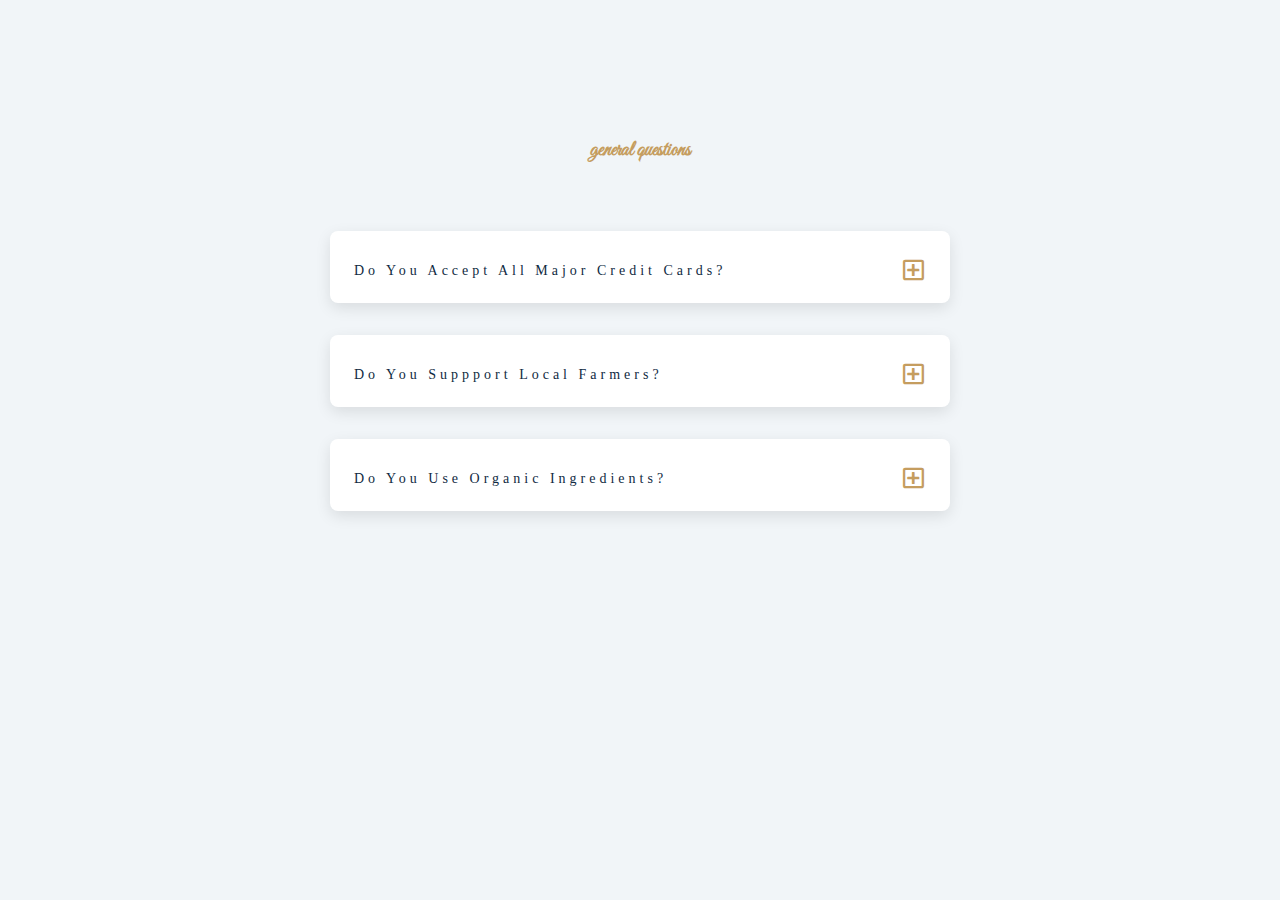
<file: day20/index.html>
<!DOCTYPE html>
<html lang="en">
  <head>
    <meta charset="UTF-8" />
    <meta name="viewport" content="width=device-width, initial-scale=1.0" />
    <title>Q & A</title>
    <!-- font-awesome -->
    <link rel="stylesheet" href="https://cdnjs.cloudflare.com/ajax/libs/font-awesome/5.14.0/css/all.min.css" />
    <!-- extra fonts -->
    <link
      href="https://fonts.googleapis.com/css?family=Great+Vibes&display=swap"
      rel="stylesheet"
    />
    <!-- styles -->
    <link rel="stylesheet" href="style.css" />
  </head>
  <body>
      <section class="questions">
        <!-- title -->
        <div class="title">
          <h2>general questions</h2>
        </div>
        <!-- questions -->
        <div class="section-center">
          <!-- single question -->
          <article class="question">
            <!-- question title -->
            <div class="question-title">
              <p>do you accept all major credit cards?</p>
              <button type="button" class="question-btn">
                <span class="plus-icon">
                  <i class="far fa-plus-square"></i>
                </span>
                <span class="minus-icon">
                  <i class="far fa-minus-square"></i>
                </span>
              </button>
            </div>
            <!-- question text -->
            <div class="question-text">
              <p>
                Lorem ipsum dolor sit amet, consectetur adipisicing elit. Est
                dolore illo dolores quia nemo doloribus quaerat, magni numquam
                repellat reprehenderit.
              </p>
            </div>
          </article>
          <!-- end of single question -->
          <!-- single question -->
          <article class="question">
            <!-- question title -->
            <div class="question-title">
              <p>do you suppport local farmers?</p>
              <button type="button" class="question-btn">
                <span class="plus-icon">
                  <i class="far fa-plus-square"></i>
                </span>
                <span class="minus-icon">
                  <i class="far fa-minus-square"></i>
                </span>
              </button>
            </div>
            <!-- question text -->
            <div class="question-text">
              <p>
                Lorem ipsum dolor sit amet, consectetur adipisicing elit. Est
                dolore illo dolores quia nemo doloribus quaerat, magni numquam
                repellat reprehenderit.
              </p>
            </div>
          </article>
          <!-- end of single question -->
          <!-- single question -->
          <article class="question">
            <!-- question title -->
            <div class="question-title">
              <p>do you use organic ingredients?</p>
              <!-- button -->
              <button type="button" class="question-btn">
                <span class="plus-icon">
                  <i class="far fa-plus-square"></i>
                </span>
                <span class="minus-icon">
                  <i class="far fa-minus-square"></i>
                </span>
              </button>
            </div>
            <!-- question text -->
            <div class="question-text">
              <p>
                Lorem ipsum dolor sit amet, consectetur adipisicing elit. Est
                dolore illo dolores quia nemo doloribus quaerat, magni numquam
                repellat reprehenderit.
              </p>
            </div>
          </article>
          <!-- end of single question -->
      </section>
    </main>
    <!-- javascript -->
    <script src="script.js"></script>
  </body>
</html>
</file>
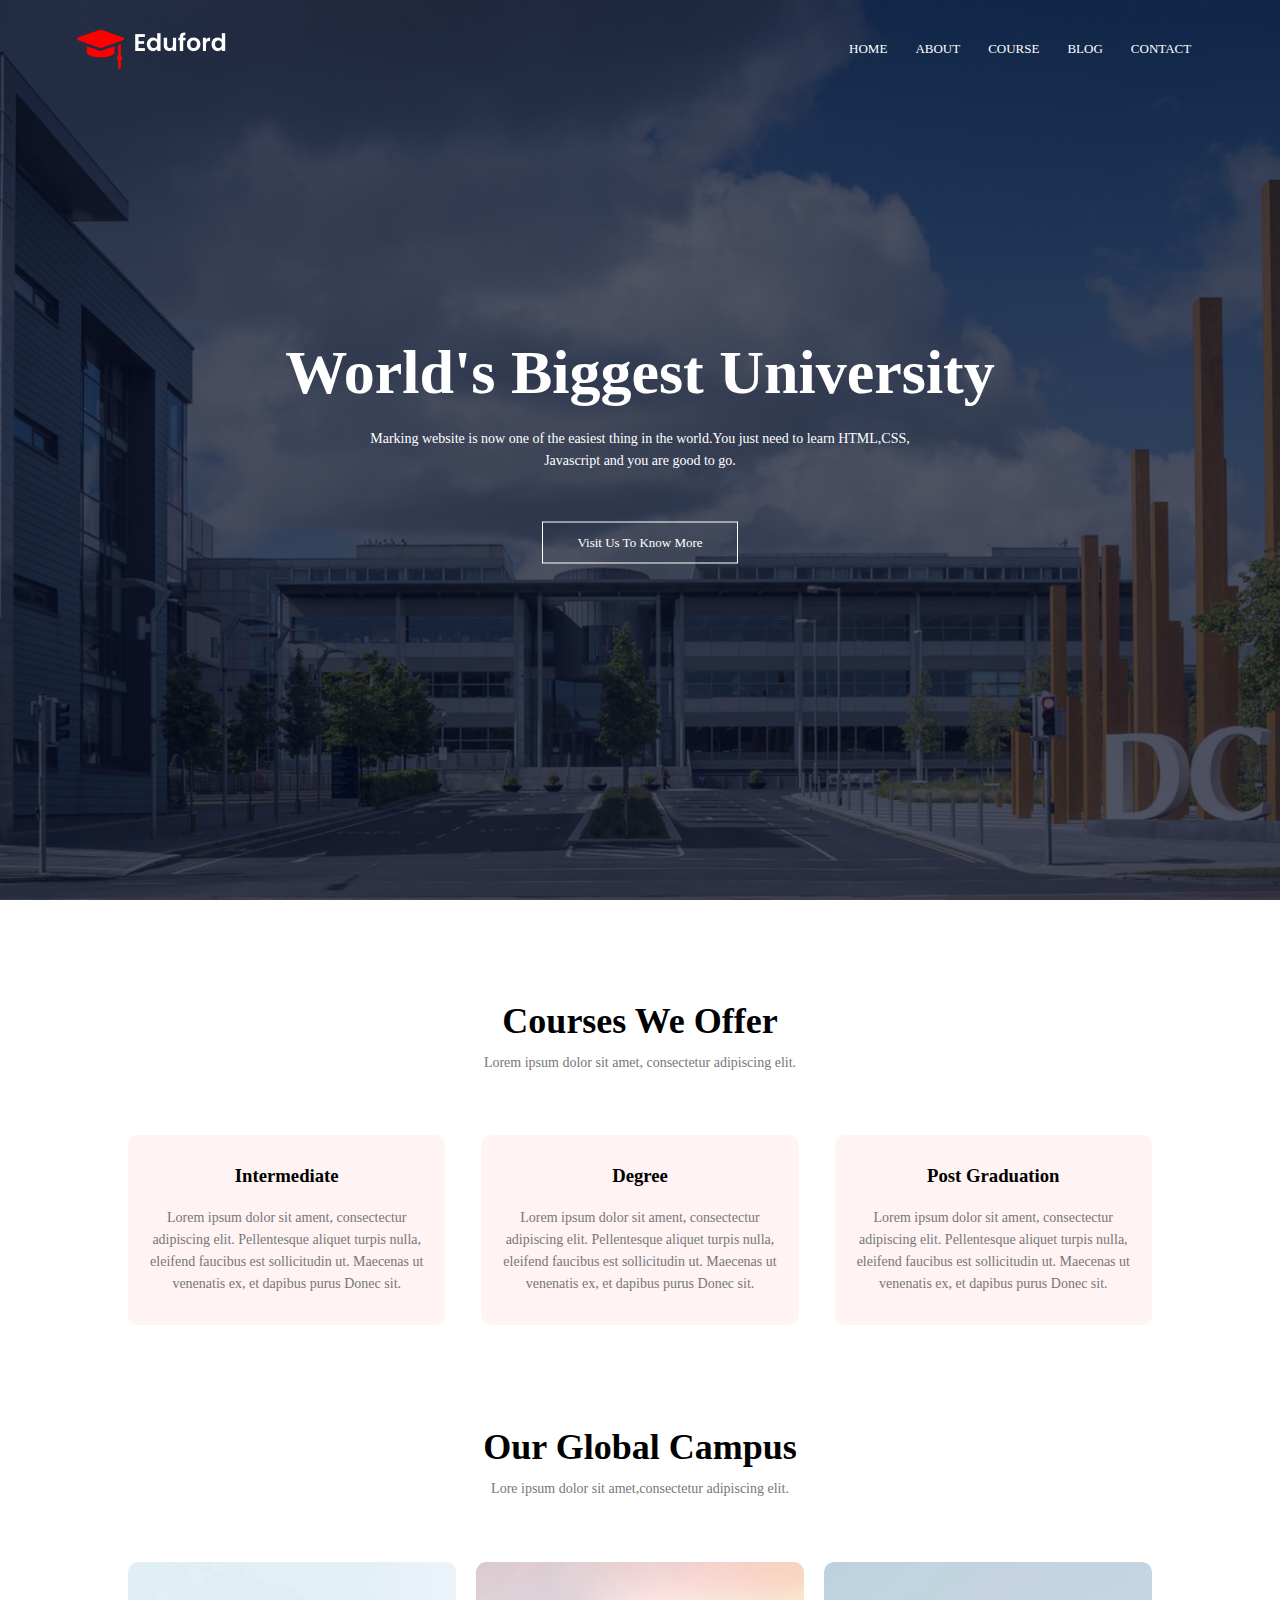
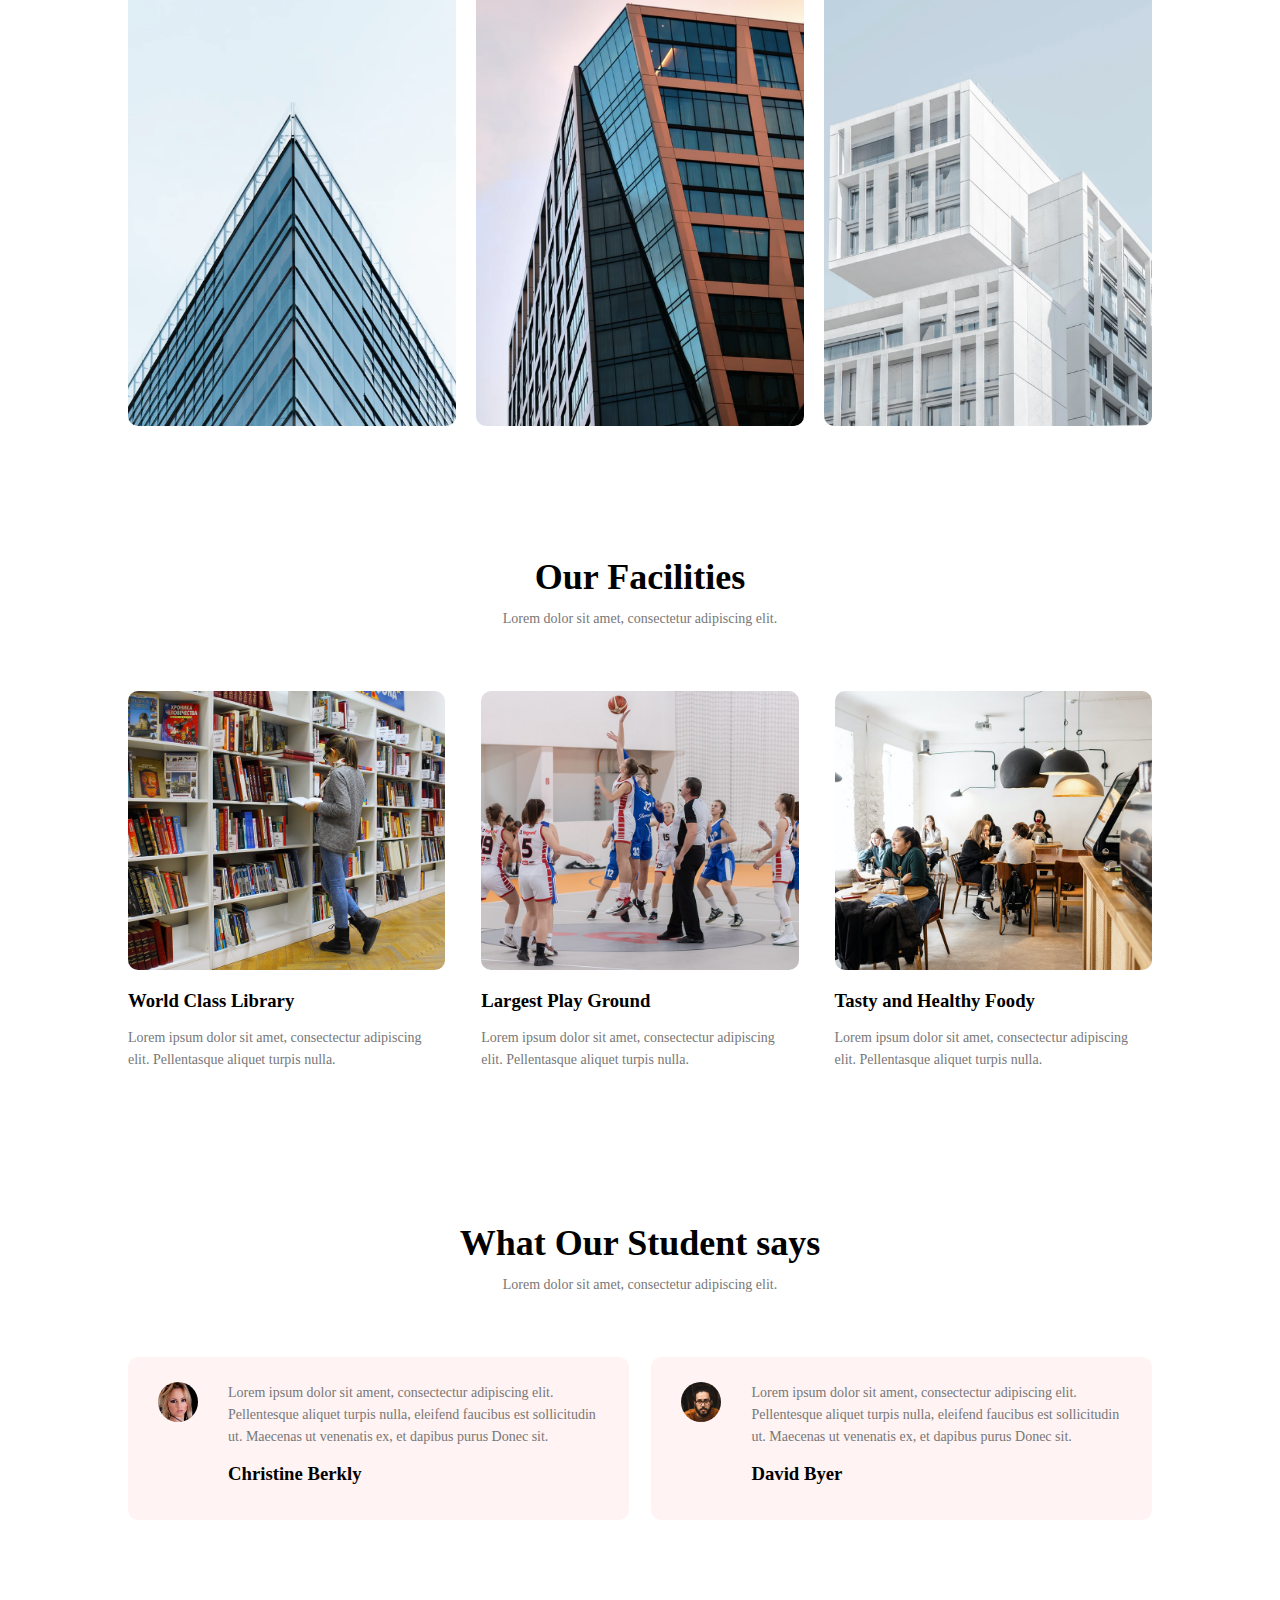
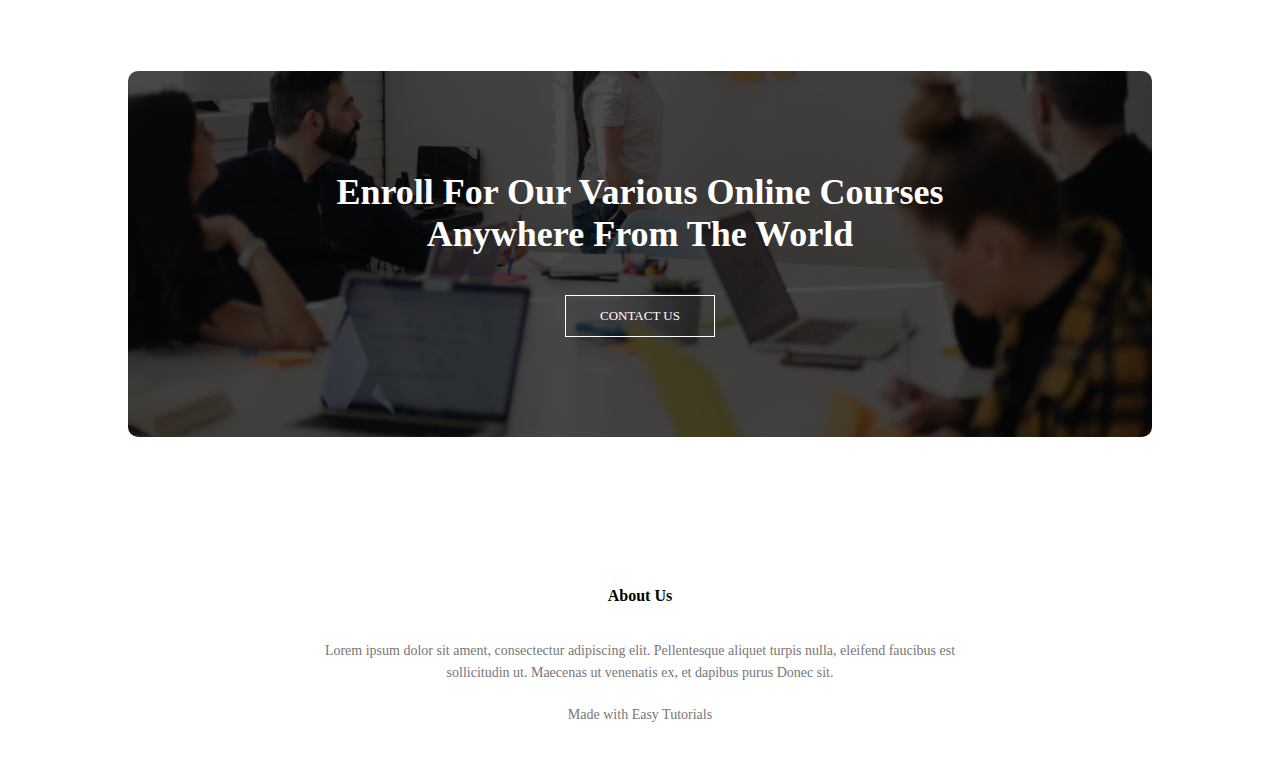
<file: day14/HTML AND CSS/index.html>
<!DOCTYPE html>
<html>
  <head>
    <meta name="viewpoint" content="with=device-width,initial scale=1.0" />
    <title>Unviersity website Design-Easy Tutorials</title>

    <link
      rel="stylesheet"
      href="https://cdnjs.cloudflare.com/ajax/libs/font-awesome/6.1.0/css/all.min.css"
      integrity="sha512-10/jx2EXwxxWqCLX/hHth/vu2KY3jCF70dCQB8TSgNjbCVAC/8vai53GfMDrO2Emgwccf2pJqxct9ehpzG+MTw=="
      crossorigin="anonymous"
      referrerpolicy="no-referrer"
    />
    <link rel="stylesheet" href="style.css" />
  </head>
  <body>
    <section class="header">
      <nav>
        <a href="index.html"><img src="images/logo.png" /></a>
        <div class="nav-links" id="navLinks">
          <i class="fa fa-times" onclick="hideMenu()"></i>
          <ul>
            <li><a href=" ">HOME </a></li>
            <li><a href=" ">ABOUT </a></li>
            <li><a href=" ">COURSE </a></li>
            <li><a href=" ">BLOG</a></li>
            <li><a href=" ">CONTACT </a></li>
          </ul>
        </div>
        <i class="fa fa-bars" onclick="showMenu()"></i>
      </nav>
      <div class="text-box">
        <h1>World's Biggest University</h1>
        <p>
          Marking website is now one of the easiest thing in the world.You just
          need to learn HTML,CSS,<br />Javascript and you are good to go.
        </p>
        <a href="" class="hero-btn">Visit Us To Know More</a>
      </div>
    </section>

    <!-----Course------>
    <section class="course">
      <h1>Courses We Offer</h1>
      <p>Lorem ipsum dolor sit amet, consectetur adipiscing elit.</p>
      <div class="row">
        <div class="course-col">
          <h3>Intermediate</h3>
          <p>
            Lorem ipsum dolor sit ament, consectectur adipiscing elit.
            Pellentesque aliquet turpis nulla, eleifend faucibus est
            sollicitudin ut. Maecenas ut venenatis ex, et dapibus purus Donec
            sit.
          </p>
        </div>
        <div class="course-col">
          <h3>Degree</h3>
          <p>
            Lorem ipsum dolor sit ament, consectectur adipiscing elit.
            Pellentesque aliquet turpis nulla, eleifend faucibus est
            sollicitudin ut. Maecenas ut venenatis ex, et dapibus purus Donec
            sit.
          </p>
        </div>

        <div class="course-col">
          <h3>Post Graduation</h3>
          <p>
            Lorem ipsum dolor sit ament, consectectur adipiscing elit.
            Pellentesque aliquet turpis nulla, eleifend faucibus est
            sollicitudin ut. Maecenas ut venenatis ex, et dapibus purus Donec
            sit.
          </p>
        </div>
      </div>
    </section>
    <!------campus------>
    <section class="campus">
      <h1>Our Global Campus</h1>
      <p>Lore ipsum dolor sit amet,consectetur adipiscing elit.</p>
      <div class="row">
        <div class="campus-col">
          <img src="images/london.png" />
          <div class="layer">
            <h3>LONDON</h3>
          </div>
        </div>
        <div class="campus-col">
          <img src="images/newyork.png" />
          <div class="layer">
            <h3>NEW YORK</h3>
          </div>
        </div>
        <div class="campus-col">
          <img src="images/washington.png" />
          <div class="layer">
            <h3>WASHINGTON</h3>
          </div>
        </div>
      </div>
    </section>

    <!--------facilities------>
    <section class="facilities">
      <h1>Our Facilities</h1>
      <p>Lorem dolor sit amet, consectetur adipiscing elit.</p>
      <div class="row">
        <div class="facilities-col">
          <img src="images/library.png" />
          <h3>World Class Library</h3>
          <p>
            Lorem ipsum dolor sit amet, consectectur adipiscing elit.
            Pellentasque aliquet turpis nulla.
          </p>
        </div>
        <div class="facilities-col">
          <img src="images/basketball.png" />
          <h3>Largest Play Ground</h3>
          <p>
            Lorem ipsum dolor sit amet, consectectur adipiscing elit.
            Pellentasque aliquet turpis nulla.
          </p>
        </div>
        <div class="facilities-col">
          <img src="images/cafeteria.png" />
          <h3>Tasty and Healthy Foody</h3>
          <p>
            Lorem ipsum dolor sit amet, consectectur adipiscing elit.
            Pellentasque aliquet turpis nulla.
          </p>
        </div>
      </div>
    </section>

    <!----testimonials------>
    <section class="testimonials">
      <h1>What Our Student says</h1>
      <p>Lorem dolor sit amet, consectetur adipiscing elit.</p>
      <div class="row">
        <div class="testimonial-col">
          <img src="images/user1.jpg" />
          <div>
          <p>
            Lorem ipsum dolor sit ament, consectectur adipiscing elit.
            Pellentesque aliquet turpis nulla, eleifend faucibus est
            sollicitudin ut. Maecenas ut venenatis ex, et dapibus purus Donec
            sit.
          </p>
          <h3>Christine Berkly</h3>
          </div>
          <i class="fa-solid fa-star"></i>
          <i class="fa-solid fa-star"></i>
          <i class="fa-solid fa-star"></i>
          <i class="fa-solid fa-star"></i>
          <i class="fa-solid fa-star"></i>
        </div>
        <div class="testimonial-col">
          <img src="images/user2.jpg" />
          <div>
          <p>
            Lorem ipsum dolor sit ament, consectectur adipiscing elit.
            Pellentesque aliquet turpis nulla, eleifend faucibus est
            sollicitudin ut. Maecenas ut venenatis ex, et dapibus purus Donec
            sit.
          </p>
          <h3>David Byer</h3>
        </div>
          <i class="fa-solid fa-star"></i>
          <i class="fa-solid fa-star"></i>
          <i class="fa-solid fa-star"></i>
          <i class="fa-solid fa-star"></i>
          <i class="fa-solid fa-star-half-stroke"></i>

        </div>
      </div>
    </section>

    <!-----call to action---->
    <section class="cta">
      <h1>
        Enroll For Our Various Online Courses<br />
        Anywhere From The World
      </h1>
      <a href="" class="hero-btn">CONTACT US</a>
    </section>

    <!---footer---->
    <section class="footer">
      <h4>About Us</h4>
      <p>
        Lorem ipsum dolor sit ament, consectectur adipiscing elit. Pellentesque
        aliquet turpis nulla, eleifend faucibus est<br />
        sollicitudin ut. Maecenas ut venenatis ex, et dapibus purus Donec sit.
      </p>
      <div class="icons">
        <i class="fa-brands fa-facebook"></i>
        <i class="fa-brands fa-twitter"></i>
        <i class="fa-brands fa-instagram"></i>
        <i class="fa-brands fa-linkedin-in"></i>
      <p>Made with  <i class="fa-solid fa-heart"></i>  Easy Tutorials</p>
      </div>
    </section>

    <!-----Javascript Toggle Menu------->
    <script>
      var navLinks = document.getElementById("navLinks");
      function showMenu(){
        navLinks.style.right = "0";
      }
      function hideMenu() {
        navLinks.style.right = "-200px";
      }
    </script>
  </body>
</html>
</file>
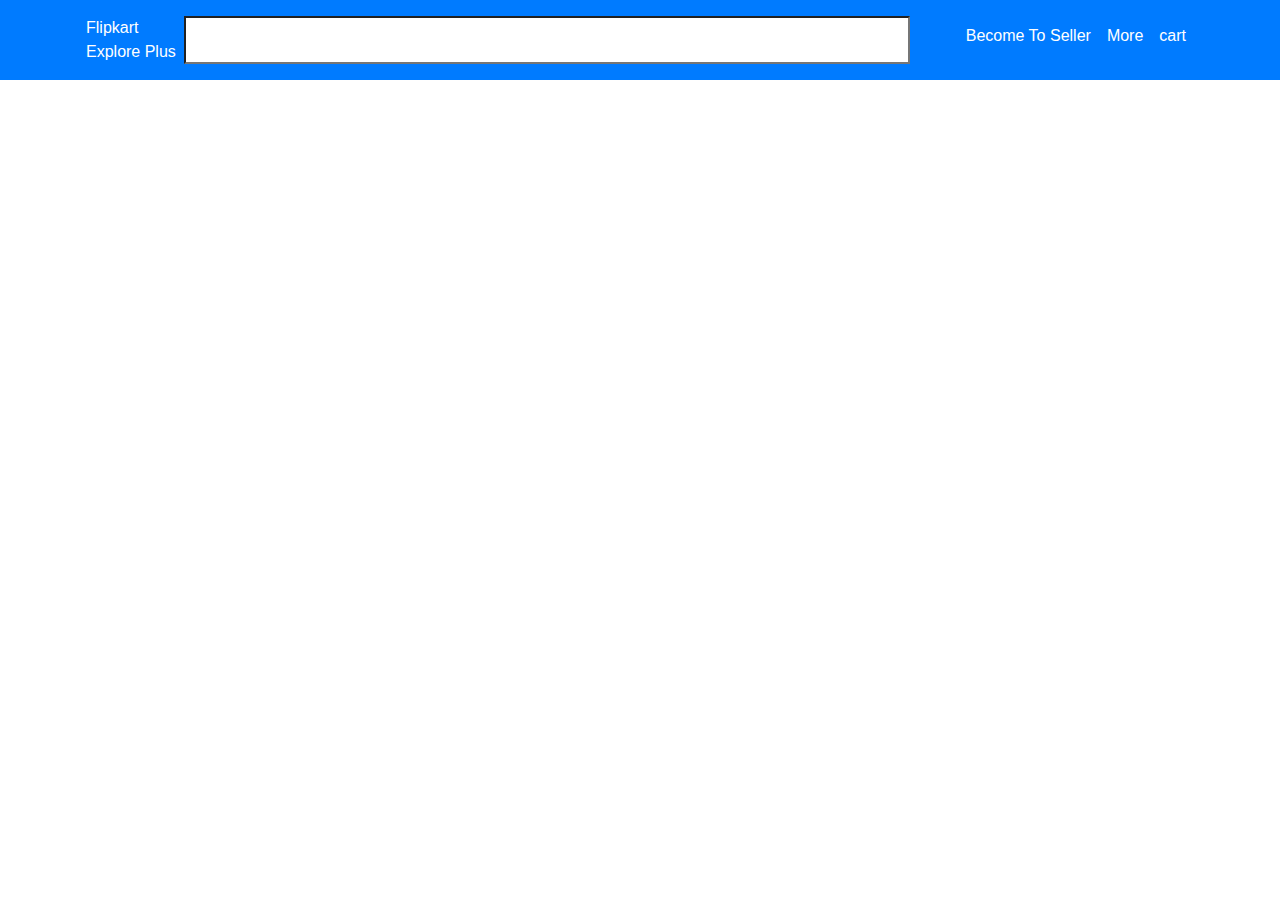
<file: day16/filpkart/index.html>
<!DOCTYPE html>
<html>
  <head>
    <meta name="viewport" content="width=device-width, initial-scale=1" />
    <link
      rel="stylesheet"
      href="https://cdn.jsdelivr.net/npm/bootstrap@4.6.1/dist/css/bootstrap.min.css"
    />
    <link
      rel="stylesheet"
      href="https://cdnjs.cloudflare.com/ajax/libs/font-awesome/6.1.0/css/all.min.css"
      integrity="sha512-10/jx2EXwxxWqCLX/hHth/vu2KY3jCF70dCQB8TSgNjbCVAC/8vai53GfMDrO2Emgwccf2pJqxct9ehpzG+MTw=="
      crossorigin="anonymous"
      referrerpolicy="no-referrer"
    />
    <script src="https://cdn.jsdelivr.net/npm/jquery@3.6.0/dist/jquery.slim.min.js"></script>
    <script src="https://cdn.jsdelivr.net/npm/popper.js@1.16.1/dist/umd/popper.min.js"></script>
    <script src="https://cdn.jsdelivr.net/npm/bootstrap@4.6.1/dist/js/bootstrap.bundle.min.js"></script>
  </head>
  <body>
    <div class="bg-primary text-white">
      <div class="d-flex container p-3 my-3bd-highlight">
        <div>
          <div class="bd-highlight">Flipkart</div>
          <div class="bd-highlight">Explore Plus</div>
        </div>
        <input class="ml-2 mr-5 flex-grow-1" type="search" name="" id="">
        <div class="ml-auto p-2 bd-highlight">Become To Seller</div>
        <div class="p-2 bd-highlight">More</div>
        <div class="p-2 bd-highlight">
          cart <i class="fa-solid fa-cart-shopping"> </i>
        </div>
      </div>
    </div>
  </body>
</html>
</file>
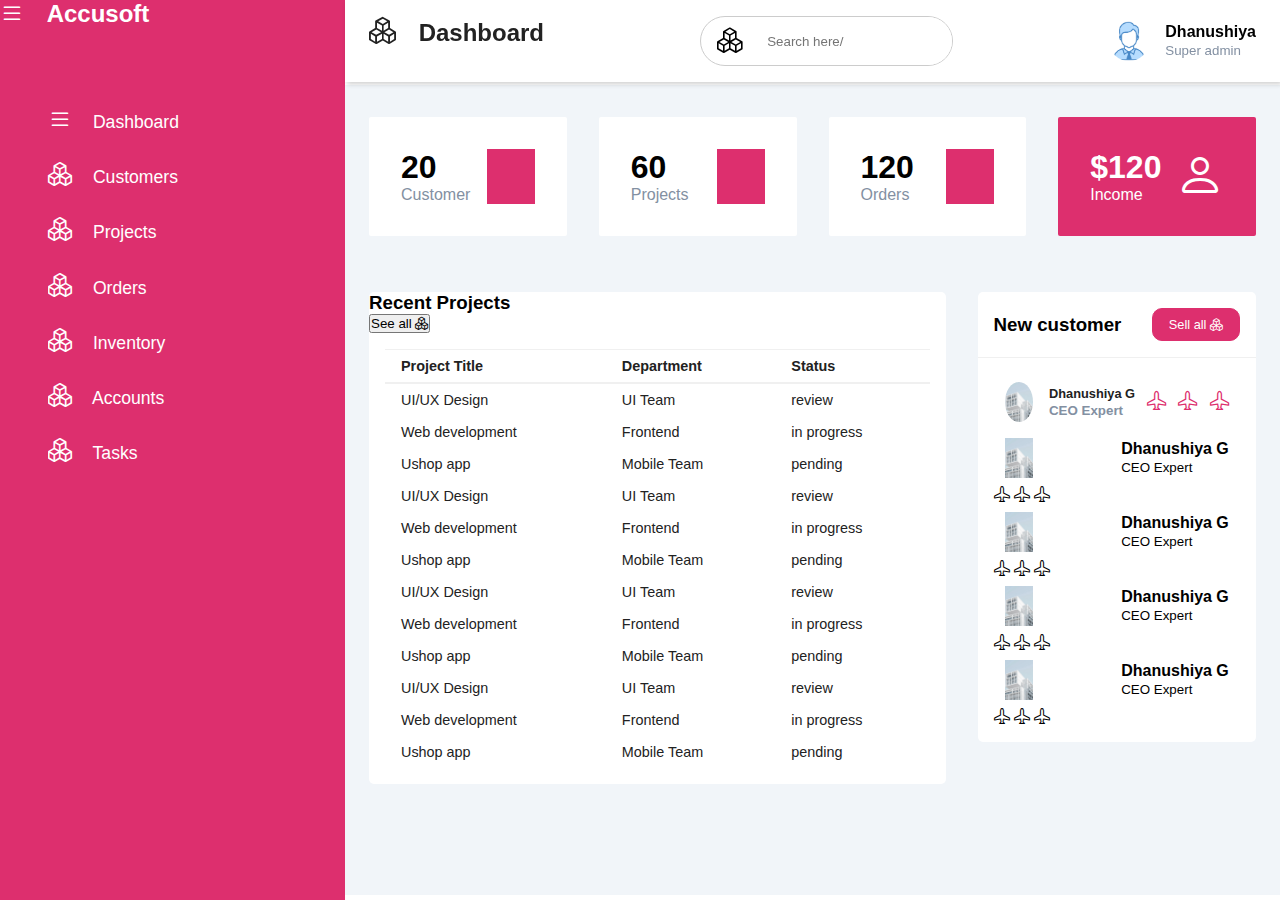
<file: day18/admin/index.html>
<!DOCTYPE html>
<html lang="en">
  <head>
    <meta charset="UTF-8" />
    <meta name="viewport" content="width=device-width,initial-scale=1,maximum-scale=1">
    <title>Accusoft admin</title>
    <link
      rel="stylesheet"
      href="https://cdn.jsdelivr.net/npm/bootstrap-icons@1.9.1/font/bootstrap-icons.css"
    />
    <link rel="stylesheet" href="style.css" />
  </head>
  <body>
    <input type="checkbox" id="nav-toggle" />
    <div class="sidebar">
      <div class="sidebar-brand">
        <h2><span class="bi bi-list"></span> <span>Accusoft</span></h2>
      </div>
      <div class="sidebar-menu">
        <ul>
          <li>
            <a href=""
              ><span class="bi bi-list"></span> <span>Dashboard</span></a
            >
          </li>
          <li>
            <a href=""
              ><span class="bi bi-boxes"></span> <span>Customers</span></a
            >
          </li>
          <li>
            <a href=""
              ><span class="bi bi-boxes"></span> <span>Projects</span></a
            >
          </li>
          <li>
            <a href=""><span class="bi bi-boxes"></span> <span>Orders</span></a>
          </li>
          <li>
            <a href=""
              ><span class="bi bi-boxes"></span> <span>Inventory</span></a>
          </li>
          <li>
            <a href=""
              ><span class="bi bi-boxes"></span> <span>Accounts</span></a>
          </li>
          <li>
            <a href=""><span class="bi bi-boxes"></span> <span>Tasks</span></a>
          </li>
        </ul>
      </div>
    </div>
    <div class="main-content">
      <header>
        <h2>
          <label for="nav-toggle">
            <span class="bi bi-boxes"></span>
          </label>
          Dashboard
        </h2>
        <div class="search-wrapper">
          <span class="bi bi-boxes"></span>
          <input type="search" placeholder="Search here/" />
        </div>
        <div class="user-wrapper">
          <img src="admin.png" width="40px" height="40px" alt="" />
          <div>
            <h4>Dhanushiya</h4>
            <small> Super admin</small>
          </div>
        </div>
      </header>
      <main>
        <div class="dashboard-cards">
          <div class="cards">
            <div class="card-single">
              <div>
                <h1>20</h1>
                <span>Customer</span>
              </div>
              <div>
                <span class="bi bi-person"></span>
              </div>
            </div>
            <div class="card-single">
              <div>
                <h1>60</h1>
                <span>Projects</span>
              </div>
              <div>
                <span class="bi bi-person"></span>
              </div>
            </div>
            <div class="card-single">
              <div>
                <h1>120</h1>
                <span>Orders</span>
              </div>
              <div>
                <span class="bi bi-person"></span>
              </div>
            </div>
            <div class="card-single">
              <div>
                <h1>$120</h1>
                <span>Income</span>
              </div>
              <div>
                <span class="bi bi-person"></span>
              </div>
            </div>
          </div>
        </div>
        <div class="recent-grid">
          <div class="projects">
            <div class="card">
              <div class="card-haeader">
                <h3>Recent Projects</h3>
                <button>See all <span class="bi bi-boxes"></span></button>
              </div>
              <div class="card-body">
                <div class="table-responsive">
                  <table width="100%">
                    <thead>
                      <tr>
                        <td>Project Title</td>
                        <td>Department</td>
                        <td>Status</td>
                      </tr>
                    </thead>
                    <tbody>
                      <tr>
                        <td>UI/UX Design</td>
                        <td>UI Team</td>
                        <td>
                          <span class="status purple"></span>
                          review
                        </td>
                      </tr>
                      <tr>
                        <td>Web development</td>
                        <td>Frontend</td>
                        <td>
                          <span class="status pink"></span>
                          in progress
                        </td>
                      </tr>
                      <tr>
                        <td>Ushop app</td>
                        <td>Mobile Team</td>
                        <td>
                          <span class="status orange"></span>
                          pending
                        </td>
                      </tr>
                      <tr>
                        <td>UI/UX Design</td>
                        <td>UI Team</td>
                        <td>
                          <span class="status purple"></span>
                          review
                        </td>
                      </tr>
                      <tr>
                        <td>Web development</td>
                        <td>Frontend</td>
                        <td>
                          <span class="status pink"></span>
                          in progress
                        </td>
                      </tr>
                      <tr>
                        <td>Ushop app</td>
                        <td>Mobile Team</td>
                        <td>
                          <span class="status orange"></span>
                          pending
                        </td>
                      </tr>
                      <tr>
                        <td>UI/UX Design</td>
                        <td>UI Team</td>
                        <td>
                          <span class="status purple"></span>
                          review
                        </td>
                      </tr>
                      <tr>
                        <td>Web development</td>
                        <td>Frontend</td>
                        <td>
                          <span class="status pink"></span>
                          in progress
                        </td>
                      </tr>
                      <tr>
                        <td>Ushop app</td>
                        <td>Mobile Team</td>
                        <td>
                          <span class="status orange"></span>
                          pending
                        </td>
                      </tr>
                      <tr>
                        <td>UI/UX Design</td>
                        <td>UI Team</td>
                        <td>
                          <span class="status purple"></span>
                          review
                        </td>
                      </tr>
                      <tr>
                        <td>Web development</td>
                        <td>Frontend</td>
                        <td>
                          <span class="status pink"></span>
                          in progress
                        </td>
                      </tr>
                      <tr>
                        <td>Ushop app</td>
                        <td>Mobile Team</td>
                        <td>
                          <span class="status orange"></span>
                          pending
                        </td>
                      </tr>
                    </tbody>
                  </table>
                </div>
              </div>
            </div>
          </div>

          <div class="customers">
            <div class="card">
              <div class="card-header">
                <h3>New customer</h3>

                <button>Sell all <span class="bi bi-boxes"></span></button>
              </div>

              <div class="card-body">
                <div class="customer">
                  <div class="info">
                    <img
                      src="washington.jpeg"
                      ,width="40px"
                      height="40px"
                    />
                    <div>
                      <h4>Dhanushiya G</h4>
                      <small>CEO Expert</small>
                    </div>
                  </div>
                  <div class="contact">
                    <span class="bi bi-airplane"></span>
                    <span class="bi bi-airplane"></span>
                    <span class="bi bi-airplane"></span>
                  </div>
                </div>
                <div class="customer">
                  <img
                    src="washington.jpeg"
                    ,width="40px"
                    height="40px"
                  />
                  <div>
                    <h4>Dhanushiya G</h4>
                    <small>CEO Expert</small>
                  </div>
                </div>
                <div>
                  <span class="bi bi-airplane"></span>
                  <span class="bi bi-airplane"></span>
                  <span class="bi bi-airplane"></span>
                </div>
                <div class="customer">
                  <img
                    src="washington.jpeg"
                    ,width="40px"
                    height="40px"
                  />
                  <div>
                    <h4>Dhanushiya G</h4>
                    <small>CEO Expert</small>
                  </div>
                </div>
                <div>
                  <span class="bi bi-airplane"></span>
                  <span class="bi bi-airplane"></span>
                  <span class="bi bi-airplane"></span>
                </div>
                <div class="customer">
                  <img
                    src="washington.jpeg"
                    ,width="40px"
                    height="40px"
                  />
                  <div>
                    <h4>Dhanushiya G</h4>
                    <small>CEO Expert</small>
                  </div>
                </div>
                <div>
                  <span class="bi bi-airplane"></span>
                  <span class="bi bi-airplane"></span>
                  <span class="bi bi-airplane"></span>
                </div>
                <div class="customer">
                  <img
                    src="washington.jpeg"
                    ,width="40px"
                    height="40px"
                  />
                  <div>
                    <h4>Dhanushiya G</h4>
                    <small>CEO Expert</small>
                  </div>
                </div>
                <div>
                  <span class="bi bi-airplane"></span>
                  <span class="bi bi-airplane"></span>
                  <span class="bi bi-airplane"></span>
                </div>
              </div>
            </div>
          </div>
        </div>
      </main>
    </div>
  </body>
</html>
</file>
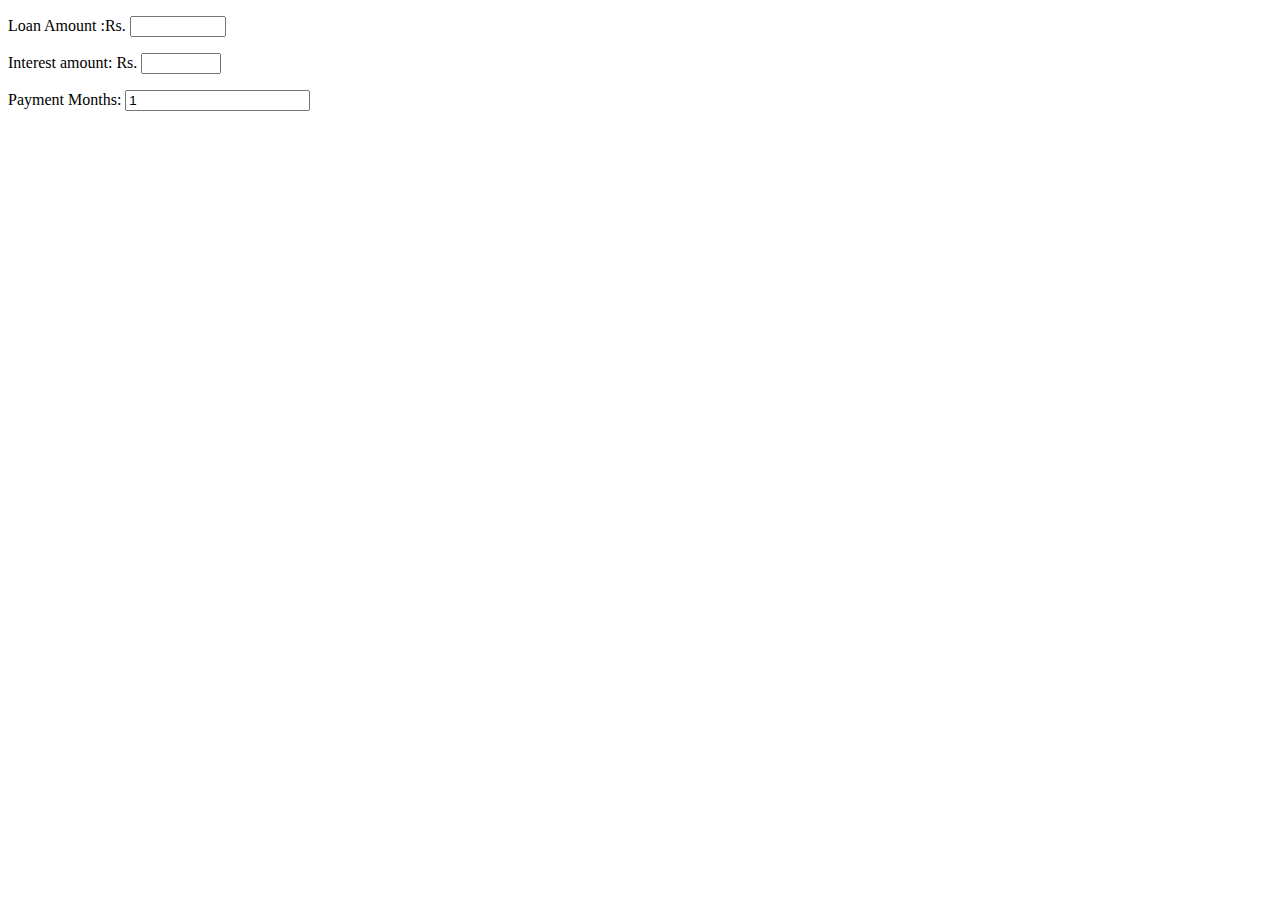
<file: day19/hi.html>
<!DOCTYPE html>
<head>
  <title>Load Calculator</title>
  <script src="script.js"></script>
</head>
<body>
  <div class="calculator">
    <p>
      Loan Amount :Rs.
      <input
        type="number"
        id="amount"
        min="0"
        max="5000000"
        onchange="compute()"
      />
    </p>
    <p>
      Interest amount: Rs.
      <input
        type="number"
        id="interest"
        min="0"
        max="100"
        step="0.1"
        onchange="compute()"
      />
    </p>
    <p>
      Payment Months:
      <input
        type="=number"
        id="month"
        min="0"
        max="30"
        value="1"
        step="1"
        onchange="compute()"
      />
    </p>
    <h2 id= "payment" ></h2>
  </div>
</body>
</file>
<file: day20/style.css>
*,
::after,
::before {
  margin: 0;
  padding: 0;
  box-sizing: border-box;
}
body {
  background: #f1f5f8;
  color: #102a42;
  line-height: 1.5;
  font-size: 0.875rem;
}
ul {
  list-style-type: none;
}
a {
  text-decoration: none;
}
.title {
  margin-top: 15vh;
  margin-bottom: 4rem;
}
.title h2 {
  color: #c59d5f;
  font-family: "Great Vibes", cursive;
  text-align: center;
}
.section-center {
  max-width: 620px;
  margin: 0 auto;
}
.question {
  background: #fff;
  border-radius: 0.5rem;
  box-shadow: 0 5px 15px rgba(0, 0, 0, 0.1);
  padding: 1.5rem 1.5rem 0 1.5rem;
  margin-bottom: 2rem;
}
.question-title {
  display: flex;
  justify-content: space-between;
  align-items: center;
  text-transform: capitalize;
  padding-bottom: 1rem;
}

.question-title p {
  margin-bottom: 0;
  letter-spacing: 0.25rem;
  color: #102a42;
}
.question-btn {
  font-size: 1.5rem;
  background: transparent;
  border-color: transparent;
  cursor: pointer;
  color: #c59d5f;
  transition: all 0.3s linear;
}
.question-btn:hover {
  transform: rotate(90deg);
}
.question-text {
  padding: 1rem 0 1.5rem 0;
  border-top: 1px solid #00000033;
}
.question-text p {
  margin-bottom: 0;
}
/* hide text */
.question-text {
  display: none;
}
.show-text .question-text {
  display: block;
}
.minus-icon {
  display: none;
}
.show-text .minus-icon {
  display: inline;
}
.show-text .plus-icon {
  display: none;
}
</file>
<file: day14/HTML AND CSS/style.css>
* {
  margin: 0;
  padding: 0;
}

.header {
  min-height: 100vh;
  width: 100%;
  background-image: linear-gradient(rgba(4, 9, 30, 0.7), rgba(4, 9, 30, 0.7)),
    url(images/banner.png);
  background-position: center;
  background-size: cover;
  position: relative;
}

nav {
  display: flex;
  padding: 2% 6%;
  justify-content: space-between;
  align-items: center;
}

nav img {
  width: 150px;
}

.nav-links {
  flex: 1;
  text-align: right;
}

.nav-links ul li {
  list-style: none;
  display: inline-block;
  padding: 8px 12px;
  position: relative;
}

.nav-links ul li a {
  color: #fff;
  text-decoration: none;
  font-size: 13px;
}

.nav-links ul li::after {
  content: '';
  width: 0%;
  height: 2px;
  background: #f44336;
  display: block;
  margin: auto;
  transition: 0.5s;
}

.nav-links ul li:hover::after {
  width: 100%;
}

.text-box {
  width: 90%;
  color: #fff;
  position: absolute;
  top: 50%;
  left: 50%;
  transform: translate(-50%, -50%);
  text-align: center;
}

.text-box h1 {
  font-size: 62px;
}

.text-box p {
  margin: 10px 0 40px;
  font-size: 14px;
  color: #fff;
}

.hero-btn {
  display: inline-block;
  text-decoration: none;
  color: #fff;
  border: 1px solid #fff;
  padding: 12px 34px;
  font-size: 13px;
  background: transparent;
  position: relative;
  cursor: pointer;
}

.hero-btn:hover {
  border: 1px solid #f44336;
  background: #f44336;
  transition: 1s;
}


nav.fa{
    display: none;
}
@media (max-width: 700px) {
  .text-box h1 {
    font-size: 20px;
  }

  .nav-links ul li {
    display: block;
  }

  .nav-links {
    position: absolute;
    background: #f44336;
    height: 100vh;
    width: 200px;
    top: 0;
    right: -200px;
    text-align: left;
    z-index: 2;
    transition: 1s;
  }

  nav .fa {
    display: block;
    color: #fff;
    margin: 10px;
    font-size: 22px;
    cursor: pointer;
  }

  .nav-links ul {
    padding: 30px;
  }
}

/*-----course-----*/
.course {
  width: 80%;
  margin: auto;
  text-align: center;
  padding-top: 100px;
}

h1 {
  font-size: 36px;
  font-weight: 600;
}

p {
  color: #777;
  font-size: 14px;
  font-weight: 300;
  line-height: 22px;
  padding: 10px;
}

.row {
  margin-top: 5%;
  display: flex;
  justify-content: space-between;
}

.course-col {
  flex-basis: 31%;
  background: #fff3f3;
  border-radius: 10px;
  margin-bottom: 5%;
  padding: 20px 12px;
  box-sizing: border-box;
  transition: 0.5s;
}

h3 {
  text-align: center;
  font-weight: 600;
  margin: 10px 0;
}

.course-col:hover {
  box-shadow: 0 0 20px 0px rgba(0, 0, 0, 0.2);
}

@media (max-width: 700px) {
  .row {
    flex-direction: column;
  }
}

/*-------campus------*/
.campus {
  width: 80%;
  margin: auto;
  text-align: center;
  padding-top: 50px;
}

.campus-col {
  flex-basis: 32%;
  border-radius: 10px;
  margin-bottom: 30px;
  position: relative;
  overflow: hidden;
}

.campus-col img {
  width: 100%;
  display: block;
}

.layer {
  background: transparent;
  height: 100%;
  width: 100%;
  position: absolute;
  top: 0;
  left: 0;
  transition: 0.5s;
}

.layer:hover {
  background: rgba(226, 0, 0, 0.7);
}
.layer h3 {
  width: 100%;
  font-weight: 500;
  color: #fff;
  font-size: 26px;
  bottom: 0;
  left: 50%;
  transform: translateX(-50%);
  position: absolute;
  opacity: 0;
  transition: 0.5s;
}
.layer:hover h3 {
  bottom: 49%;
  opacity: 1;
}
/*--------favilities-------*/
.facilities {
  width: 80%;
  margin: auto;
  text-align: center;
  padding-top: 100px;
}
.facilities-col {
  flex-basis: 31%;
  border-radius: 10px;
  margin-bottom: 5%;
  text-align: left;
}
.facilities-col img {
  width: 100%;
  border-radius: 10px;
}
.facilities-col p {
  padding: 0;
}
.facilities-col h3 {
  margin-top: 16px;
  margin-bottom: 15px;
  text-align: left;
}
/*-----testimonials-----*/
.testimonials {
  width: 80%;
  margin: auto;
  padding-top: 100px;
  text-align: center;
}
.testimonial-col {
  flex-basis: 44%;
  border-radius: 10px;
  margin-bottom: 5%;
  text-align: left;
  background: #fff3f3;
  padding: 25px;
  cursor: pointer;
  display: flex;
}
.testimonial-col img {
  height: 40px;
  margin-left: 5px;
  margin-right: 30px;
  border-radius: 50%;
}
.testimonial-col p {
  padding: 0;
}
.testimonial-col h3 {
  margin-top: 15px;
  text-align: left;
}
.testimonial-col .fa {
  color: #f44336;
}
@media (max-width: 700px) {
  .testimonial-col img {
    margin-left: 0;
    margin-right: 15px;
  }
}
/*---cta----*/
.cta {
  margin: 100px auto;
  width: 80%;
  background-image: linear-gradient(rgba(0, 0, 0, 0.7), rgba(0, 0, 0, 0.7)),
    url(images/banner2.jpg);
  background-position: center;
  background-size: cover;
  border-radius: 10px;
  text-align: center;
  padding: 100px 0; 
}
.cta h1{
    color:#fff;
    margin-bottom: 40px;
    padding: 0;
}
@media(max-width:700px){
    .cta h1{
        font-size: 24px;
    }
}
/*----footer----*/
.footer{
width: 100%;
text-align: center;
padding: 30px 0;
}
.footer h4{
    margin-bottom: 25px;
    margin-top:  20px;
    font-weight: 600;
}
.icons .fa{
    color: #fff3f6;
    margin: 0 13px;
    cursor: pointer;
    padding: 18px 0;
}
</file>
<file: day18/admin/style.css>
:root{
    --main-color:#DD2F6E;
    --color-dark:#1D2231;
    --text-grey:#8390A2;

}
*{
    margin: 0;
    padding: 0;
    box-sizing: border-box;
    list-style-type: none;
    text-decoration: none;
    font-family: 'popins',sans-serif;
   
}
.sidebar{
    width: 345px;
    position: fixed;
    left: 0;
    top: 0;
    height: 100%;
    background: var(--main-color);
    z-index: 100;
    transition: width 300ms;
}
.sidebar-brand{
    height: 90px;
    padding: lrem 0rem 1rem 2rem;
    color: #fff;
}
.sidebar-brand span{
    display: inline-block;
    padding-right: 1rem;
}
.sidebar-menu{
    margin-top: 1rem;
}
.sidebar-menu li{
    width: 100%;
    margin-bottom: 1.7rem;
    padding-left: 2rem;
}
.sidebar-menu a{
    padding-left: 1rem;
    display: block;
    color: #fff;
    font-size: 1.1rem;
}
.sidebar-menu a.active{
    background: #fff;
    padding-top: 1rem ;
    padding-bottom: 1rem;
    color: var(--main-color);
    border-radius: 30px 0px 0px 30px;
}
.sidebar-menu a span:first-child{
    font-size: 1.5rem;
    padding-right: 1rem;
}
#nav-toggle:checked+ .sidebar{
    width: 70px;
}
#nav-toggle:checked+ .sidebar .sidebar-brand,
#nav-toggle:checked+ .sidebar li{
    padding-left: 1rem;
    text-align: center;
}
#nav-toggle:checked+ .sidebar li a{
    padding-left: 0rem;
}
#nav-toggle:checked+ .sidebar .sidebar-brand h2:last-child,
#nav-toggle:checked+ .sidebar li a span:last-child{
    display: none;
}
#nav-toggle:checked~ .main-content{
    margin-left: 70px;
}
#nav-toggle:checked~ .main-content header{
    width: calc(100% - 70px);
    left: 70px;
}
.main-content{
    transition: margin-left 300ms;
    margin-left: 345px;
}
header{
    background: #fff;
    display: flex;
    justify-content: space-between;
    padding: 1rem 1.5rem;
    box-shadow: 2px 2px 5px rgba(0,0,0,0.2);
    position: fixed;
    left: 345px;
    width: calc(100% - 345px);
    top: 0;
    z-index: 100;
    transition: width 300ms;
}
#nav-toggle{
    display: none;
}
header h2{
    color: #222;
}
header label span{
    font-size: 1.7rem;
    padding-right: 1rem;
}
.search-wrapper{
    border: 1px solid #ccc;
    border-radius: 30px;
    height: 50px;
    display: flex;
    align-items: center;
    overflow-x:hidden;
}
.search-wrapper span{
    display: inline-block;
    padding:  0rem 1rem;
    font-size: 1.6rem;
}
.search-wrapper input{
    height: 100%;
    padding: .5rem;
    border: none;
    outline: none;
}
.user-wrapper{
    display: flex;
    align-items: center;
}
.user-wrapper img{
    border-radius: 50%;
    margin-right: 1rem;
}
.user-wrapper small{
    display: inline-block;
    color: var(--text-grey);
}
main{
    margin-top: 85px;
    padding: 2rem 1.5rem;
    background: #f1f5f9;
    min-height: calc(100vh - 90px);
}
.cards{
    display: grid;
    grid-template-columns: repeat(4, 1fr);
    grid-gap:2rem;
}
.card-single{
    display: flex;
    justify-content: space-between;
    background: #fff;
    padding: 2rem;
    border-radius: 2px;
}

.card-single div:last-child span{
    font-size: 3rem;
    color: var(--main-color);
}
.card-single div:first-child span{
    color: var(--text-grey);
}
.card-single div:last-child{
    background: var(--main-color);
}
.card-single div:last-child span{
    font-size: 3rem;
    color: var(--main-color);
}
.card-single div:first-child span{
    color: var(--text-grey);
}
.card-single:last-child{
    background: var(--main-color);
}
.card-single:last-child h1,
.card-single:last-child div:first-child span, 
.card-single:last-child div:last-child span{
    color: #fff;
}
.recent-grid{
    margin-top: 3.5rem;
    display: grid;
    grid-gap:2rem;
    grid-template-columns: 65% auto;
}
.card{
    background: #fff;
    border-radius: 5px;
}
.card-header,
.card-body{
    padding: 1rem;
}
.card-header{
    display: flex;
    justify-content: space-between;
    align-items: center;
    border-bottom: 1px solid #f0f0f0;
}
.card-header button{
    background: var(--main-color);
    border-radius: 10px;
    color: #fff;
    font-size: .8rem;
    padding: .5rem 1rem;
    border: 1px solid var(--main-color);
}
table{
    border-collapse: collapse;
}
thead tr{
    border-top:1px solid #f0f0f0 ;
    border-bottom: 2px solid #f0f0f0 ;
    
}
thead td{
    font-weight: 700;
}
td{
    padding: .5rem 1rem;
    font-size: .9rem;
    color: #222;
}
td.status{
    display: inline-block;
    height: 20px;
    width: 20px;
    border-radius: 50%;
}
.status.purple{
    background: rebeccapurple;
}
.status.pink{
    background: deeppink;
}
.status.orange{
    background: orangered;
}
.table-responsive{
    width: 100%;
    overflow-x: auto;
}
.customer{
    display: flex;
    justify-content: space-between;
    align-items: center;
    padding: .5rem .7rem;
}
.info{
    display: flex;
    align-items: center;
}
.info img{
    border-radius: 50%;
    margin-right: 1rem;
}
.info h4{
    font-size: .8rem;
    font-weight: 700;
    color: #222;
}
.info small{
    font-weight: 600;
    color: var(--text-grey);
}
.contact span{
    font-size: 1.2rem;
    display: inline-block;
    margin-left: .5rem;
    color: var(--main-color);
}
@media only screen and (max-width:960px){
    .cards{
        grid-template-columns: repeat(3, 1fr);
        }
        .recent-grid{
            grid-template-columns: 60% 40%;
        }
}
@media only screen and (max-width:960px){
    .cards{
        grid-template-columns: repeat(2, 1fr);
        }
        .recent-grid{
            grid-template-columns: 100%;
        }
        .search-wrapper{
            display: none;
        }
}
@media only screen and(max-width:768px){
    .cards{
        grid-template-columns: 100%;
        }

}
</file>
